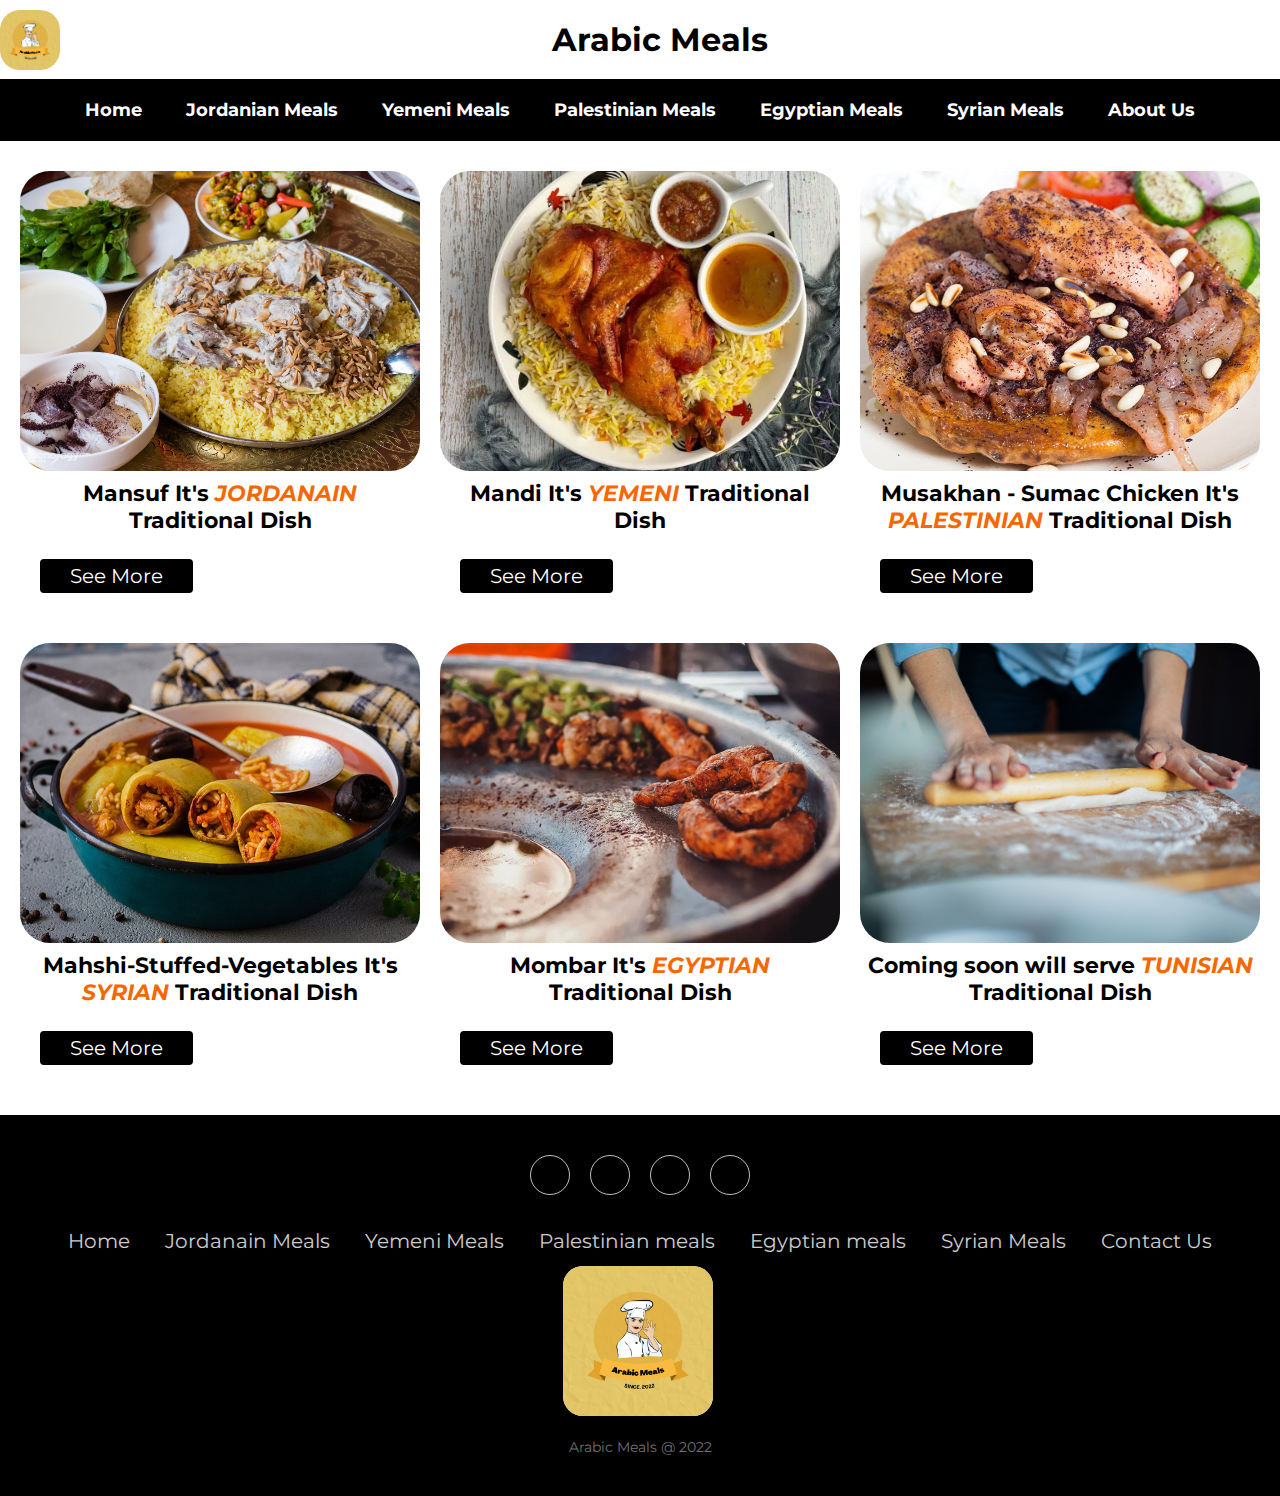
<file: index.html>
<!DOCTYPE html>
<html lang="en">
<head>
    <meta charset="UTF-8">
    <meta http-equiv="X-UA-Compatible" content="IE=edge">
    <meta name="viewport" content="width=device-width, initial-scale=1.0">
    <link rel="stylesheet" href="./style.css"/>
    <title>Arabic Meals</title>
    <link rel="icon" href="./assest/my-logo.png">
    <link rel="stylesheet" 
    href="https://cdnjs.cloudflare.com/ajax/libs/font-awesome/6.1.1/css/all.min.css" 
    integrity="sha512-KfkfwYDsLkIlwQp6LFnl8zNdLGxu9YAA1QvwINks4PhcElQSvqcyVLLD9aMhXd13uQjoXtEKNosOWaZqXgel0g==" 
    crossorigin="anonymous" referrerpolicy="no-referrer" />
</head>
<body>
    <a href="./index.html"><img id="logo-top" src="./assest/my-logo.png" alt="logo"></a>
    <h1>Arabic Meals</h1>
    
    <header>
        <nav>    
            <ul class="nav-links">
                <a href="./index.html"><li>Home</li></a>
                <a href="./pages/jordanain.html"><li>Jordanian Meals</li></a>
                <a href="./pages/yemeni.html"><li>Yemeni Meals</li></a>
                <a href="./pages/palestinian.html"><li>Palestinian Meals</li></a>
                <a href="./pages/egyptian.html"><li>Egyptian Meals</li></a>
                <a href="./pages/syrian.html"><li>Syrian Meals</li></a>
                <a href="#about"><li>About Us</li></a>
            </ul>
        </nav>
    </header>
    <main>
        <section class="items">
            <div class="item">
                <img src="./assest/meals/jordanain-meals/mansaf.png" alt="">
                <h4>Mansuf It's <span> Jordanain </span> Traditional Dish</h4>
                <a href="./pages/jordanain.html"><button>See More</button></a>
            </div>
            <div class="item">
                <img src="./assest/meals/yemeni-meals/mandi.png" alt="">
                <h4>Mandi It's <span> Yemeni </span>Traditional Dish </h4>
                <a href="./pages/yemeni.html"><button>See More</button></a>
            </div>
            <div class="item">
                <img src="./assest/meals/palestinian-meals/msuakhan.png" alt="">
                <h4>Musakhan - Sumac Chicken It's <span> Palestinian </span> Traditional Dish</h4>
                <a href="./pages/palestinian.html"><button>See More</button></a>
            </div>
            <div class="item">
                <img src="./assest/meals/syrian-meals/mahshi-stuffed-vegetables.jpg" alt="mahshi">
                <h4>Mahshi-Stuffed-Vegetables It's <span> Syrian </span> Traditional Dish</h4>
                <a href="./pages/syrian.html"><button>See More</button></a>
            </div>
            <div class="item">
                <img src="./assest/meals/egyptian-meals/mombar.jpg" alt="mahshi">
                <h4>Mombar It's <span> Egyptian </span> Traditional Dish</h4>
                <a href="./pages/egyptian.html"><button>See More</button></a>
            </div>
            <div class="item">
                <img src="./assest/coming-soon.jpg" alt="mahshi">
                <h4>Coming soon will serve <span> Tunisian </span> Traditional Dish</h4>
                <a href="./pages/tunisian.html"><button>See More</button></a>
                
            </div>
        </section>
    </main>
    <footer class="footer">
        <div class="social">
            <a href="#"><i class="fab fa-instagram"></i></a>
            <a href="#"><i class="fab fa-snapchat"></i></a>
            <a href="#"><i class="fab fa-facebook-f"></i></a>
            <a href="#"><i class="fab fa-twitter"></i></a>
        </div>
        <ul class="list">
            <li>
                <a href="./index.html">Home</a>
            </li>
            <li>
                <a href="./pages/jordanain.html">Jordanain Meals</a>
            </li>
            <li>
                <a href="./pages/yemeni.html">Yemeni Meals</a>
            </li>
            <li>
                <a href="./pages/palestinian.html">Palestinian meals</a>
            </li>
            <li>
                <a href="./pages/egyptian.html">Egyptian meals</a>
            </li>
            <li>
                <a href="./pages/syrian.html">Syrian Meals</a>
            </li>
            <li>
                <a href="./pages/contact.html">Contact Us</a>
            </li>
        </ul>
        <a href="./index.html"><img id="logo-bottom" src="./assest/my-logo.png"></a>
        <p id="about" class="copyright">Arabic Meals @ 2022</p>
        
    </footer>
</body>
</html>
</file>
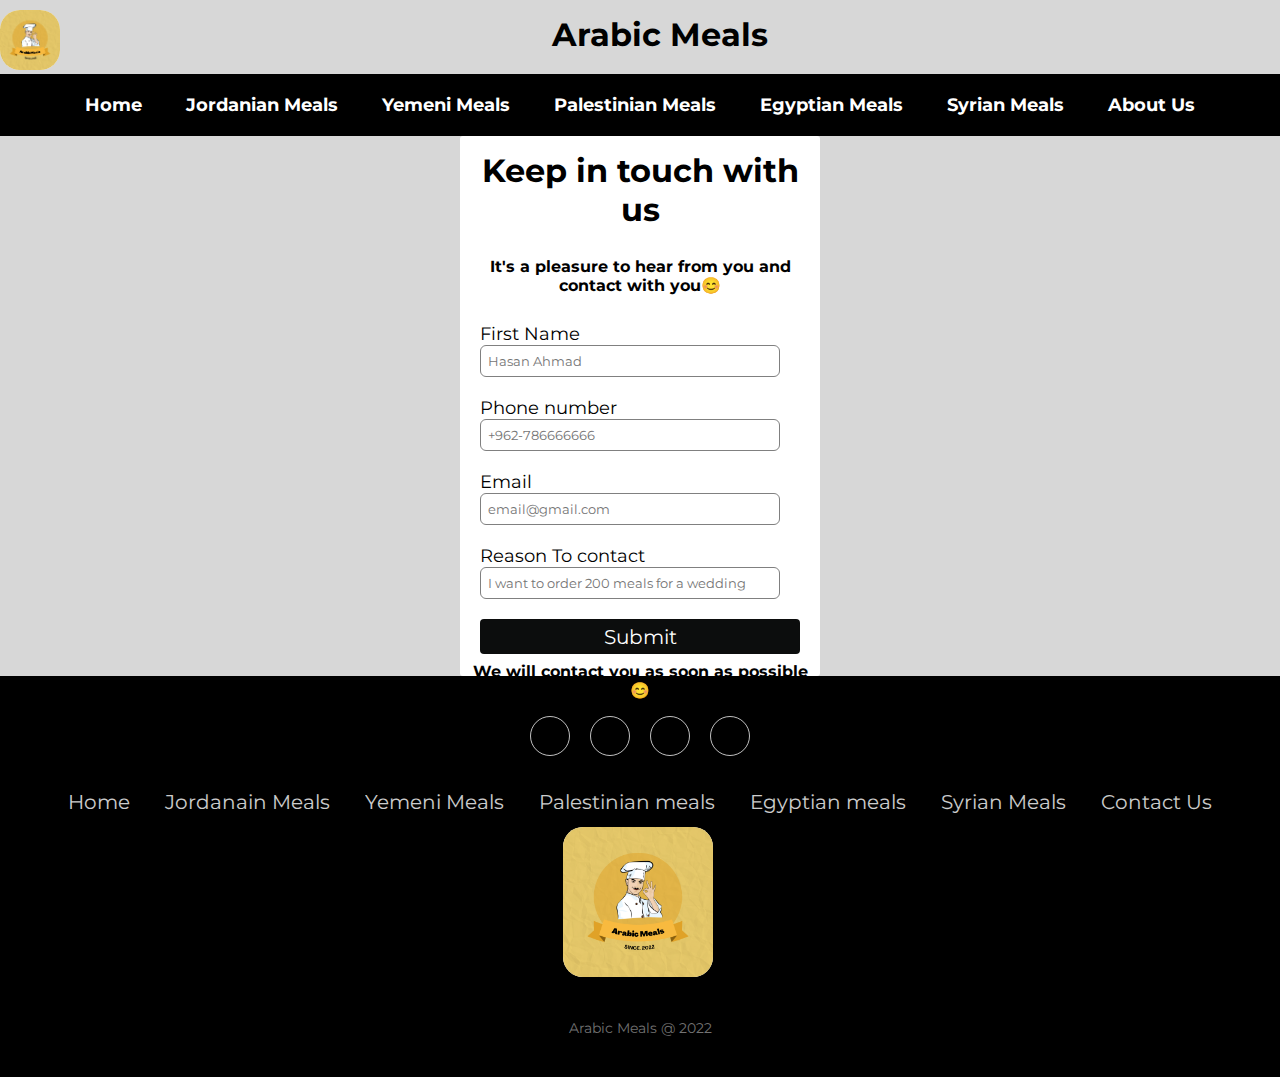
<file: pages/contact.html>
<!DOCTYPE html>
<html lang="en">
  <head>
    <meta charset="UTF-8" />
    <meta http-equiv="X-UA-Compatible" content="IE=edge" />
    <meta name="viewport" content="width=device-width, initial-scale=1.0" />
    <title>Contact Us</title>
    <link rel="icon" href="../assest/my-logo.png" />
    <link rel="stylesheet" href="../style.css" />
    <link rel="stylesheet" href="../Css/contactus.css" />
    <link
      rel="stylesheet"
      href="https://cdnjs.cloudflare.com/ajax/libs/font-awesome/6.1.1/css/all.min.css"
      integrity="sha512-KfkfwYDsLkIlwQp6LFnl8zNdLGxu9YAA1QvwINks4PhcElQSvqcyVLLD9aMhXd13uQjoXtEKNosOWaZqXgel0g=="
      crossorigin="anonymous"
      referrerpolicy="no-referrer"
    />
  </head>
  <body>
    <a href="../index.html"
      ><img id="logo-top" src="../assest/my-logo.png" alt="logo"
    /></a>
    <h1>Arabic Meals</h1>
    <header>
      <nav>
        <ul class="nav-links">
          <a href="../index.html"><li>Home</li></a>
          <a href="../pages/jordanain.html"><li>Jordanian Meals</li></a>
          <a href="../pages/yemeni.html"><li>Yemeni Meals</li></a>
          <a href="../pages/palestinian.html"><li>Palestinian Meals</li></a>
          <a href="../pages/egyptian.html"><li>Egyptian Meals</li></a>
          <a href="../pages/syrian.html"><li>Syrian Meals</li></a>
          <a href="#about"><li>About Us</li></a>
        </ul>
      </nav>
    </header>
    <main>
      <section class="form">
        <h1>Keep in touch with us</h1>
        <h4>It's a pleasure to hear from you and contact with you😊</h4>
        <form action="../index.html" method="get">
          <label>First Name</label>
          <input type="text" placeholder="Hasan Ahmad" required />
          <label>Phone number</label>
          <input type="tel" placeholder="+962-786666666" required />
          <label>Email</label>
          <input type="email" placeholder="email@gmail.com" required />
          <label>Reason To contact</label>
          <input
            type="text"
            placeholder="I want to order 200 meals for a wedding"
            required
          />
          <input type="submit" value="Submit"  />
        </form>
        <h4>We will contact you as soon as possible😊</h4>
        <h4>Thank you</h4>
      </section>    
    </main>
    <footer class="footer">
      <div class="social">
          <a href="#"><i class="fab fa-instagram"></i></a>
          <a href="#"><i class="fab fa-snapchat"></i></a>
          <a href="#"><i class="fab fa-facebook-f"></i></a>
          <a href="#"><i class="fab fa-twitter"></i></a>
      </div>
      <ul class="list">
          <li>
              <a href="../index.html">Home</a>
          </li>
          <li>
              <a href="../pages/jordanain.html">Jordanain Meals</a>
          </li>
          <li>
              <a href="../pages/yemeni.html">Yemeni Meals</a>
          </li>
          <li>
              <a href="../pages/palestinian.html">Palestinian meals</a>
          </li>
          <li>
              <a href="../pages/egyptian.html">Egyptian meals</a>
          </li>
          <li>
              <a href="../pages/syrian.html">Syrian Meals</a>
          </li>
          <li>
              <a href="../pages/contact.html">Contact Us</a>
          </li>
      </ul>
      <a href="../index.html"><img id="logo-bottom" src="../assest/my-logo.png"></a>
      <p id="about" class="copyright">Arabic Meals @ 2022</p>
      
  </footer>
  </body>
</html>
</file>
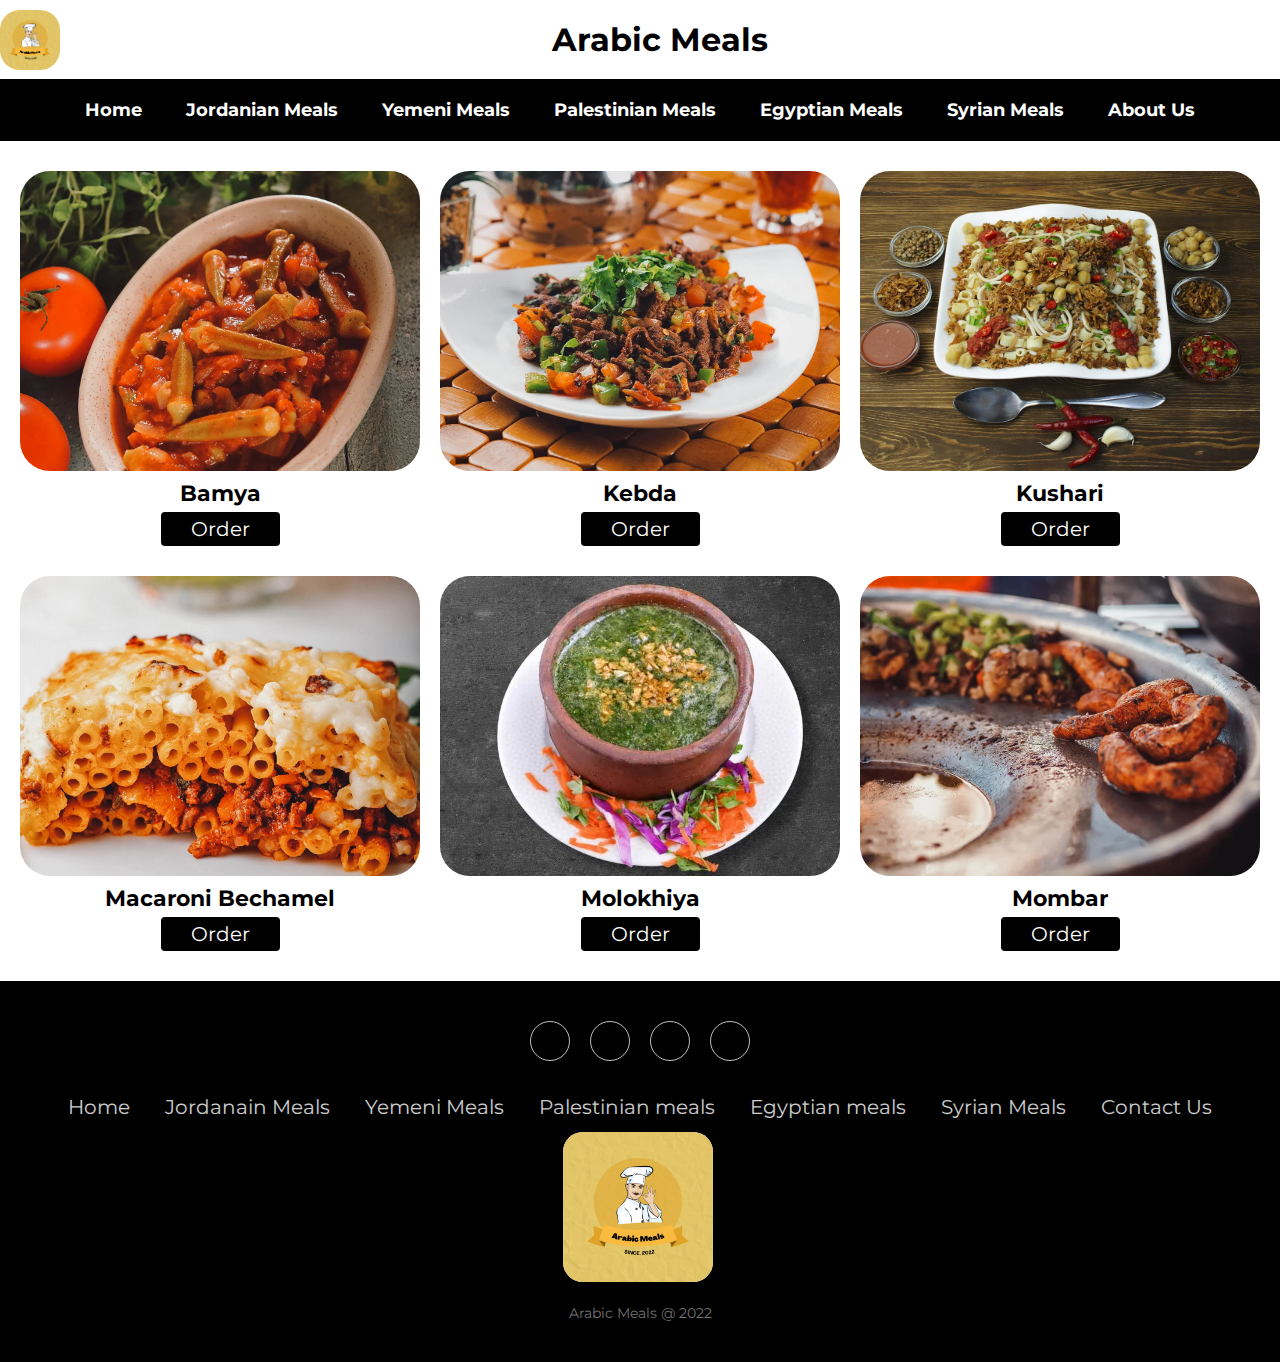
<file: pages/egyptian.html>
<!DOCTYPE html>
<html lang="en">
<head>
    <meta charset="UTF-8">
    <meta http-equiv="X-UA-Compatible" content="IE=edge">
    <meta name="viewport" content="width=device-width, initial-scale=1.0">
    <link rel="stylesheet" href="../Css/meals-style.css"/>
    <title>Egyptian Meals</title>
    <link rel="icon" href="../assest/my-logo.png">
    <!--To use The icons and fonts-->
    <link rel="stylesheet" 
    href="https://cdnjs.cloudflare.com/ajax/libs/font-awesome/6.1.1/css/all.min.css" 
    integrity="sha512-KfkfwYDsLkIlwQp6LFnl8zNdLGxu9YAA1QvwINks4PhcElQSvqcyVLLD9aMhXd13uQjoXtEKNosOWaZqXgel0g==" 
    crossorigin="anonymous" referrerpolicy="no-referrer" />
</head>
<body>
    <a href="../index.html"><img id="logo-top" src="../assest/my-logo.png" alt="logo"></a>
    <h1>Arabic Meals</h1>
    
    <header>
        <nav>
            
            <ul class="nav-links">
                <a href="../index.html"><li>Home</li></a>
                <a href="../pages/jordanain.html"><li>Jordanian Meals</li></a>
                <a href="../pages/yemeni.html"><li>Yemeni Meals</li></a>
                <a href="../pages/palestinian.html"><li>Palestinian Meals</li></a>
                <a href="../pages/egyptian.html"><li>Egyptian Meals</li></a>
                <a href="../pages/syrian.html"><li>Syrian Meals</li></a>
                <a href="#about"><li>About Us</li></a>
            </ul>
        </nav>
    </header>
    <main>
        <section class="items">
            <div class="item">
                <img src="../assest/meals/egyptian-meals/bamya.jpg" alt="bamya">
                <h4>Bamya</h4>
                <button>Order</button>
            </div>
            <div class="item">
                <img src="../assest/meals/egyptian-meals/kebda.jpg.png" alt="kebda">
                <h4>Kebda</h4>
                <button>Order</button>
            </div>
            <div class="item">
                <img src="../assest/meals/egyptian-meals/Kushari.jpg" alt="Kushari">
                <h4>Kushari</h4>
                <button>Order</button>
            </div>
            <div class="item">
                <img src="../assest/meals/egyptian-meals/macaroni-bechamel.jpg" alt="macaroni-bechamel">
                <h4>Macaroni Bechamel</h4>
                <button>Order</button>
            </div>
            <div class="item">
                <img src="../assest/meals/egyptian-meals/molokhiya.jpg" alt="molokhiya">
                <h4>Molokhiya</h4>
                <button>Order</button>
            </div>
            <div class="item">
                <img src="../assest/meals/egyptian-meals/mombar.jpg" alt="mombar">
                <h4>Mombar</h4>
                <button>Order</button>
            </div>
        </section>
    </main>
    <footer class="footer">
        <div class="social">
            <a href="#"><i class="fab fa-instagram"></i></a>
            <a href="#"><i class="fab fa-snapchat"></i></a>
            <a href="#"><i class="fab fa-facebook-f"></i></a>
            <a href="#"><i class="fab fa-twitter"></i></a>
        </div>
        <ul class="list">
            <li>
                <a href="../index.html">Home</a>
            </li>
            <li>
                <a href="../pages/jordanain.html">Jordanain Meals</a>
            </li>
            <li>
                <a href="../pages/yemeni.html">Yemeni Meals</a>
            </li>
            <li>
                <a href="../pages/palestinian.html">Palestinian meals</a>
            </li>
            <li>
                <a href="../pages/egyptian.html">Egyptian meals</a>
            </li>
            <li>
                <a href="../pages/syrian.html">Syrian Meals</a>
            </li>
            <li>
                <a href="../pages/contact.html">Contact Us</a>
            </li>
        </ul>
        <a href="../index.html"><img id="logo-bottom" src="../assest/my-logo.png"></a>
        <p id="about" class="copyright">Arabic Meals @ 2022</p>
        
    </footer>
</body>
</html>
</file>
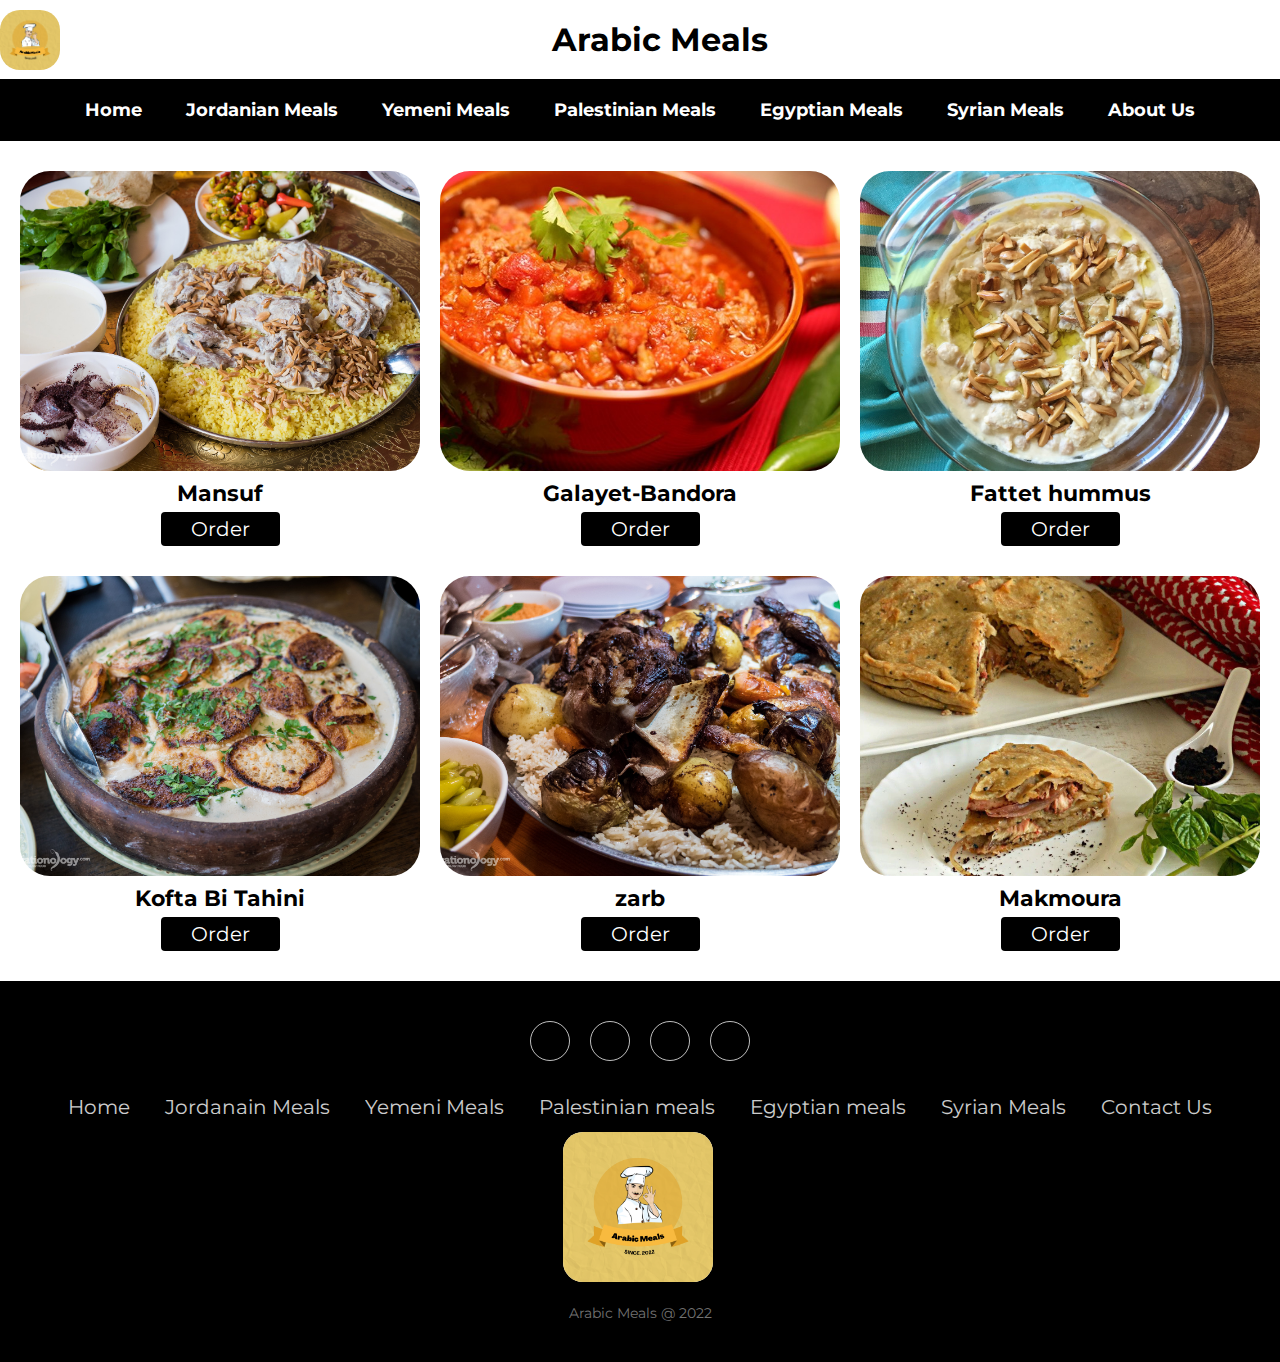
<file: pages/jordanain.html>
<!DOCTYPE html>
<html lang="en">
<head>
    <meta charset="UTF-8">
    <meta http-equiv="X-UA-Compatible" content="IE=edge">
    <meta name="viewport" content="width=device-width, initial-scale=1.0">
    <link rel="stylesheet" href="../Css/meals-style.css"/>
    <title>Jordanian Meals</title>
    <link rel="icon" href="../assest/my-logo.png">
    <!--To use The icons and fonts-->
    <link rel="stylesheet" 
    href="https://cdnjs.cloudflare.com/ajax/libs/font-awesome/6.1.1/css/all.min.css" 
    integrity="sha512-KfkfwYDsLkIlwQp6LFnl8zNdLGxu9YAA1QvwINks4PhcElQSvqcyVLLD9aMhXd13uQjoXtEKNosOWaZqXgel0g==" 
    crossorigin="anonymous" referrerpolicy="no-referrer" />
</head>
<body>
    <a href="../index.html"><img id="logo-top" src="../assest/my-logo.png" alt="logo"></a>
    <h1>Arabic Meals</h1>
    
    <header>
        <nav>
            
            <ul class="nav-links">
                <a href="../index.html"><li>Home</li></a>
                <a href="../pages/jordanain.html"><li>Jordanian Meals</li></a>
                <a href="../pages/yemeni.html"><li>Yemeni Meals</li></a>
                <a href="../pages/palestinian.html"><li>Palestinian Meals</li></a>
                <a href="../pages/egyptian.html"><li>Egyptian Meals</li></a>
                <a href="../pages/syrian.html"><li>Syrian Meals</li></a>
                <a href="#about"><li>About Us</li></a>
            </ul>
        </nav>
    </header>
    <main>
        <section class="items">
            <div class="item">
                <img src="../assest/meals/jordanain-meals/mansaf.png" alt="">
                <h4>Mansuf</h4>
                <button>Order</button>
            </div>
            <div class="item">
                <img src="../assest/meals/jordanain-meals/galayet-bandora.png" alt="">
                <h4>Galayet-Bandora</h4>
                <button>Order</button>
            </div>
            <div class="item">
                <img src="../assest/meals/jordanain-meals/fatta-humos.png" alt="">
                <h4>Fattet hummus</h4>
                <button>Order</button>
            </div>
            <div class="item">
                <img src="../assest/meals/jordanain-meals/kofta.png" alt="">
                <h4>Kofta Bi Tahini</h4>
                <button>Order</button>
            </div>
            <div class="item">
                <img src="../assest/meals/jordanain-meals/zarb.png" alt="">
                <h4>zarb</h4>
                <button>Order</button>
            </div>
            <div class="item">
                <img src="../assest/meals/jordanain-meals/Makmoura.png" alt="">
                <h4>Makmoura</h4>
                <button>Order</button>
            </div>
        </section>
    </main>
    <footer class="footer">
        <div class="social">
            <a href="#"><i class="fab fa-instagram"></i></a>
            <a href="#"><i class="fab fa-snapchat"></i></a>
            <a href="#"><i class="fab fa-facebook-f"></i></a>
            <a href="#"><i class="fab fa-twitter"></i></a>
        </div>
        <ul class="list">
            <li>
                <a href="../index.html">Home</a>
            </li>
            <li>
                <a href="../pages/jordanain.html">Jordanain Meals</a>
            </li>
            <li>
                <a href="../pages/yemeni.html">Yemeni Meals</a>
            </li>
            <li>
                <a href="../pages/palestinian.html">Palestinian meals</a>
            </li>
            <li>
                <a href="../pages/egyptian.html">Egyptian meals</a>
            </li>
            <li>
                <a href="../pages/syrian.html">Syrian Meals</a>
            </li>
            <li>
                <a href="../pages/contact.html">Contact Us</a>
            </li>
        </ul>
        <a href="../index.html"><img id="logo-bottom" src="../assest/my-logo.png"></a>
        <p id="about" class="copyright">Arabic Meals @ 2022</p>
        
    </footer>
</body>
</html>
</file>
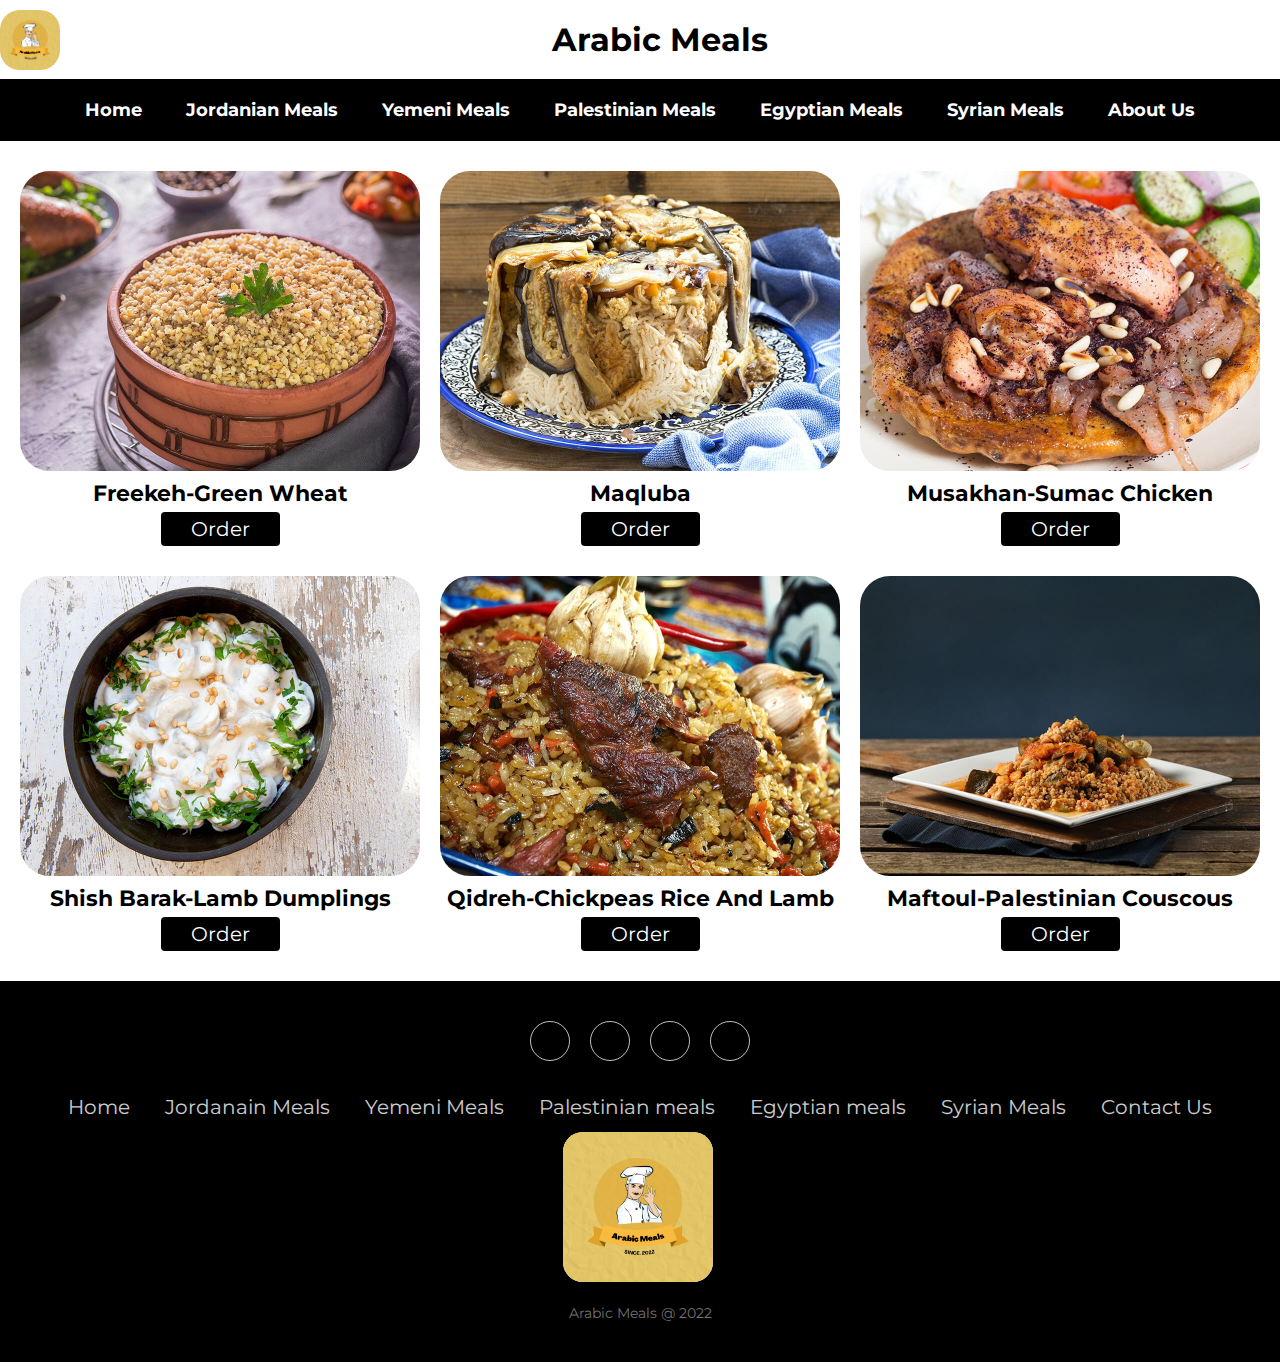
<file: pages/palestinian.html>
<!DOCTYPE html>
<html lang="en">
<head>
    <meta charset="UTF-8">
    <meta http-equiv="X-UA-Compatible" content="IE=edge">
    <meta name="viewport" content="width=device-width, initial-scale=1.0">
    <link rel="stylesheet" href="../Css/meals-style.css"/>
    <title>Palestinian Meals</title>
    <link rel="icon" href="../assest/my-logo.png">
    <!--To use The icons and fonts-->
    <link rel="stylesheet" 
    href="https://cdnjs.cloudflare.com/ajax/libs/font-awesome/6.1.1/css/all.min.css" 
    integrity="sha512-KfkfwYDsLkIlwQp6LFnl8zNdLGxu9YAA1QvwINks4PhcElQSvqcyVLLD9aMhXd13uQjoXtEKNosOWaZqXgel0g==" 
    crossorigin="anonymous" referrerpolicy="no-referrer" />
</head>
<body>
    <a href="../index.html"><img id="logo-top" src="../assest/my-logo.png" alt="logo"></a>
    <h1>Arabic Meals</h1>
    
    <header>
        <nav>
            
            <ul class="nav-links">
                <a href="../index.html"><li>Home</li></a>
                <a href="../pages/jordanain.html"><li>Jordanian Meals</li></a>
                <a href="../pages/yemeni.html"><li>Yemeni Meals</li></a>
                <a href="../pages/palestinian.html"><li>Palestinian Meals</li></a>
                <a href="../pages/egyptian.html"><li>Egyptian Meals</li></a>
                <a href="../pages/syrian.html"><li>Syrian Meals</li></a>
                <a href="#about"><li>About Us</li></a>
            </ul>
        </nav>
    </header>
    <main>
        <section class="items">
            <div class="item">
                <img src="../assest/meals/palestinian-meals/freka.png" alt="freka">
                <h4>Freekeh-Green Wheat</h4>
                <button>Order</button>
            </div>
            <div class="item">
                <img src="../assest/meals/palestinian-meals/maqluba.png" alt="maqluba">
                <h4>Maqluba</h4>
                <button>Order</button>
            </div>
            <div class="item">
                <img src="../assest/meals/palestinian-meals/msuakhan.png" alt="msuakhan">
                <h4>Musakhan-Sumac Chicken</h4>
                <button>Order</button>
            </div>
            <div class="item">
                <img src="../assest/meals/palestinian-meals/shish-barak.png" alt="shish-barak">
                <h4>Shish Barak-Lamb Dumplings</h4>
                <button>Order</button>
            </div>
            <div class="item">
                <img src="../assest/meals/palestinian-meals/qidreh.png" alt="qidreh">
                <h4>Qidreh-Chickpeas Rice And Lamb</h4>
                <button>Order</button>
            </div>
            <div class="item">
                <img src="../assest/meals/palestinian-meals/maftoul.jpg" alt="maftoul">
                <h4>Maftoul-Palestinian Couscous</h4>
                <button>Order</button>
            </div>
        </section>
    </main>
    <footer class="footer">
        <div class="social">
            <a href="#"><i class="fab fa-instagram"></i></a>
            <a href="#"><i class="fab fa-snapchat"></i></a>
            <a href="#"><i class="fab fa-facebook-f"></i></a>
            <a href="#"><i class="fab fa-twitter"></i></a>
        </div>
        <ul class="list">
            <li>
                <a href="../index.html">Home</a>
            </li>
            <li>
                <a href="../pages/jordanain.html">Jordanain Meals</a>
            </li>
            <li>
                <a href="../pages/yemeni.html">Yemeni Meals</a>
            </li>
            <li>
                <a href="../pages/palestinian.html">Palestinian meals</a>
            </li>
            <li>
                <a href="../pages/egyptian.html">Egyptian meals</a>
            </li>
            <li>
                <a href="../pages/syrian.html">Syrian Meals</a>
            </li>
            <li>
                <a href="../pages/contact.html">Contact Us</a>
            </li>
        </ul>
        <a href="../index.html"><img id="logo-bottom" src="../assest/my-logo.png"></a>
        <p id="about" class="copyright">Arabic Meals @ 2022</p>
        
    </footer>
</body>
</html>
</file>
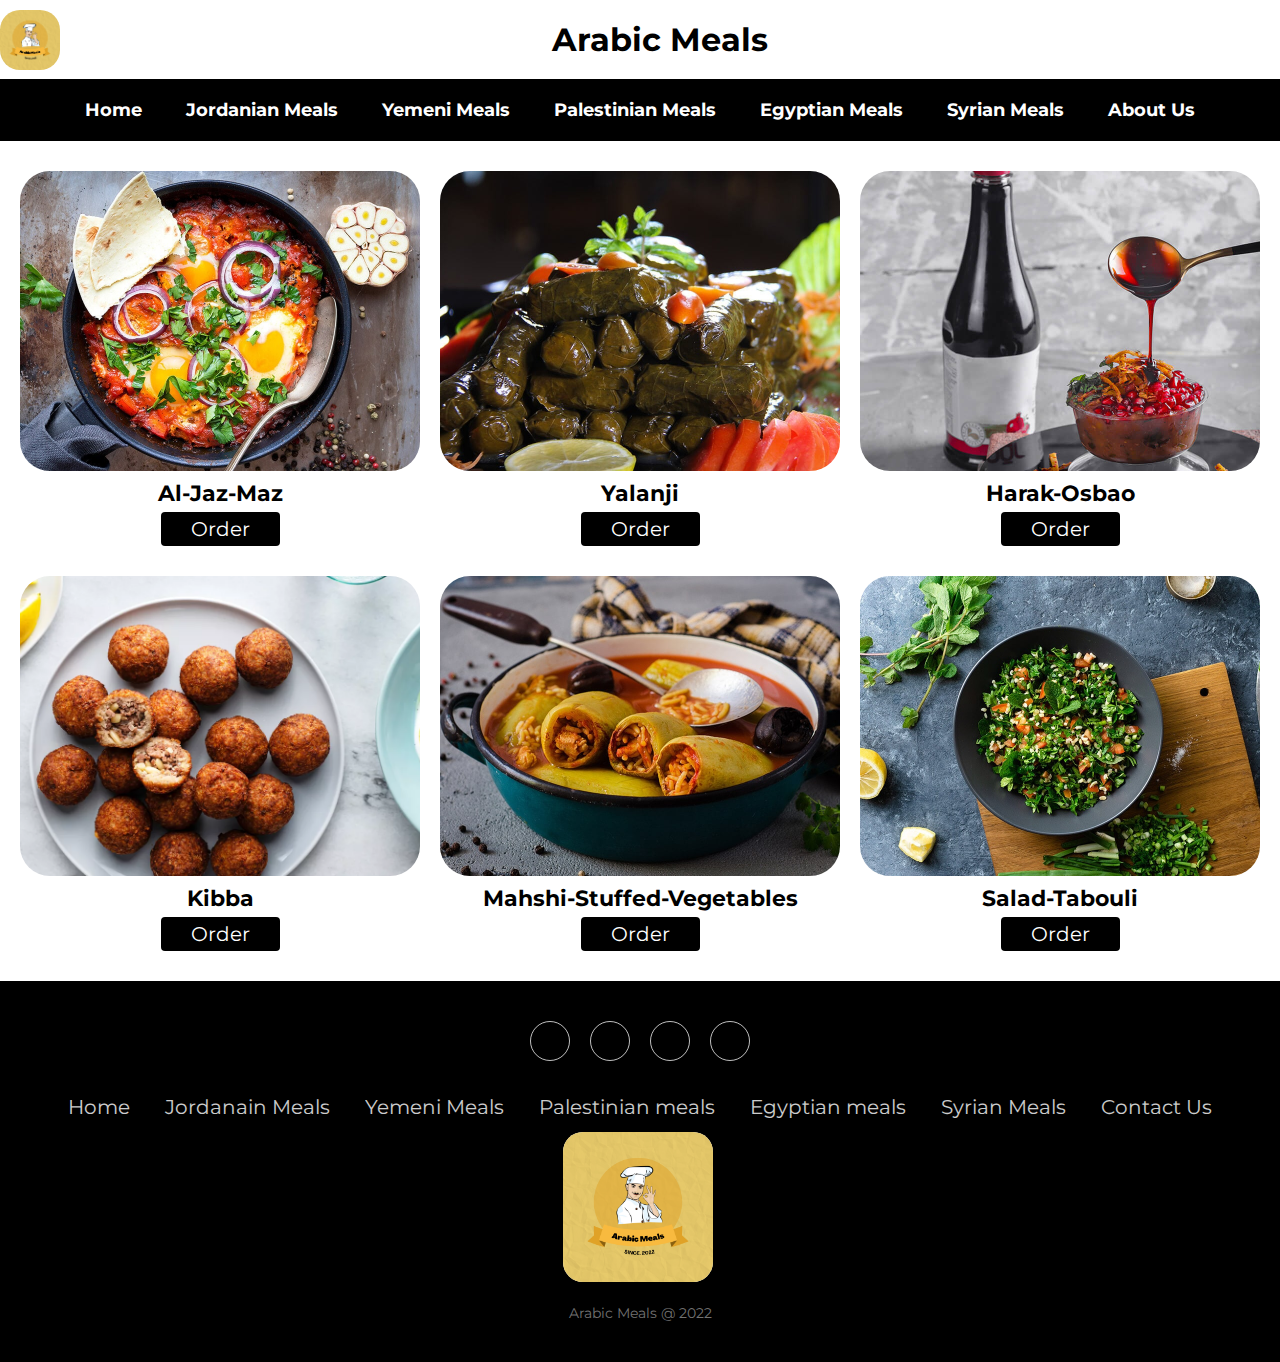
<file: pages/syrian.html>
<!DOCTYPE html>
<html lang="en">
<head>
    <meta charset="UTF-8">
    <meta http-equiv="X-UA-Compatible" content="IE=edge">
    <meta name="viewport" content="width=device-width, initial-scale=1.0">
    <link rel="stylesheet" href="../Css/meals-style.css"/>
    <title>Syrian Meals</title>
    <link rel="icon" href="../assest/my-logo.png">
    <!--To use The icons and fonts-->
    <link rel="stylesheet" 
    href="https://cdnjs.cloudflare.com/ajax/libs/font-awesome/6.1.1/css/all.min.css" 
    integrity="sha512-KfkfwYDsLkIlwQp6LFnl8zNdLGxu9YAA1QvwINks4PhcElQSvqcyVLLD9aMhXd13uQjoXtEKNosOWaZqXgel0g==" 
    crossorigin="anonymous" referrerpolicy="no-referrer" />
</head>
<body>
    <a href="../index.html"><img id="logo-top" src="../assest/my-logo.png" alt="logo"></a>
    <h1>Arabic Meals</h1>
    
    <header>
        <nav>
            
            <ul class="nav-links">
                <a href="../index.html"><li>Home</li></a>
                <a href="../pages/jordanain.html"><li>Jordanian Meals</li></a>
                <a href="../pages/yemeni.html"><li>Yemeni Meals</li></a>
                <a href="../pages/palestinian.html"><li>Palestinian Meals</li></a>
                <a href="../pages/egyptian.html"><li>Egyptian Meals</li></a>
                <a href="../pages/syrian.html"><li>Syrian Meals</li></a>
                <a href="#about"><li>About Us</li></a>
            </ul>
        </nav>
    </header>
    <main>
        <section class="items">
            <div class="item">
                <img src="../assest/meals/syrian-meals/al-jaz-maz.jpg" alt="al-jaz-maz">
                <h4>Al-Jaz-Maz</h4>
                <button>Order</button>
            </div>
            <div class="item">
                <img src="../assest/meals/syrian-meals/dish-yalanji.jpg" alt="yalanji">
                <h4>Yalanji</h4>
                <button>Order</button>
            </div>
            <div class="item">
                <img src="../assest/meals/syrian-meals/harak-osbao.jpg" alt="harak-osbao">
                <h4>Harak-Osbao</h4>
                <button>Order</button>
            </div>
            <div class="item">
                <img src="../assest/meals/syrian-meals/kibba.png" alt="Kibba">
                <h4>Kibba</h4>
                <button>Order</button>
            </div>
            <div class="item">
                <img src="../assest/meals/syrian-meals/mahshi-stuffed-vegetables.jpg" alt="mahshi-stuffed-vegetables">
                <h4>Mahshi-Stuffed-Vegetables</h4>
                <button>Order</button>
            </div>
            <div class="item">
                <img src="../assest/meals/syrian-meals/salad-tabouli.jpg" alt="salad-tabouli">
                <h4>Salad-Tabouli</h4>
                <button>Order</button>
            </div>
        </section>
    </main>
    <footer class="footer">
        <div class="social">
            <a href="#"><i class="fab fa-instagram"></i></a>
            <a href="#"><i class="fab fa-snapchat"></i></a>
            <a href="#"><i class="fab fa-facebook-f"></i></a>
            <a href="#"><i class="fab fa-twitter"></i></a>
        </div>
        <ul class="list">
            <li>
                <a href="../index.html">Home</a>
            </li>
            <li>
                <a href="../pages/jordanain.html">Jordanain Meals</a>
            </li>
            <li>
                <a href="../pages/yemeni.html">Yemeni Meals</a>
            </li>
            <li>
                <a href="../pages/palestinian.html">Palestinian meals</a>
            </li>
            <li>
                <a href="../pages/egyptian.html">Egyptian meals</a>
            </li>
            <li>
                <a href="../pages/syrian.html">Syrian Meals</a>
            </li>
            <li>
                <a href="../pages/contact.html">Contact Us</a>
            </li>
        </ul>
        <a href="../index.html"><img id="logo-bottom" src="../assest/my-logo.png"></a>
        <p id="about" class="copyright">Arabic Meals @ 2022</p>
        
    </footer>
</body>
</html>
</file>
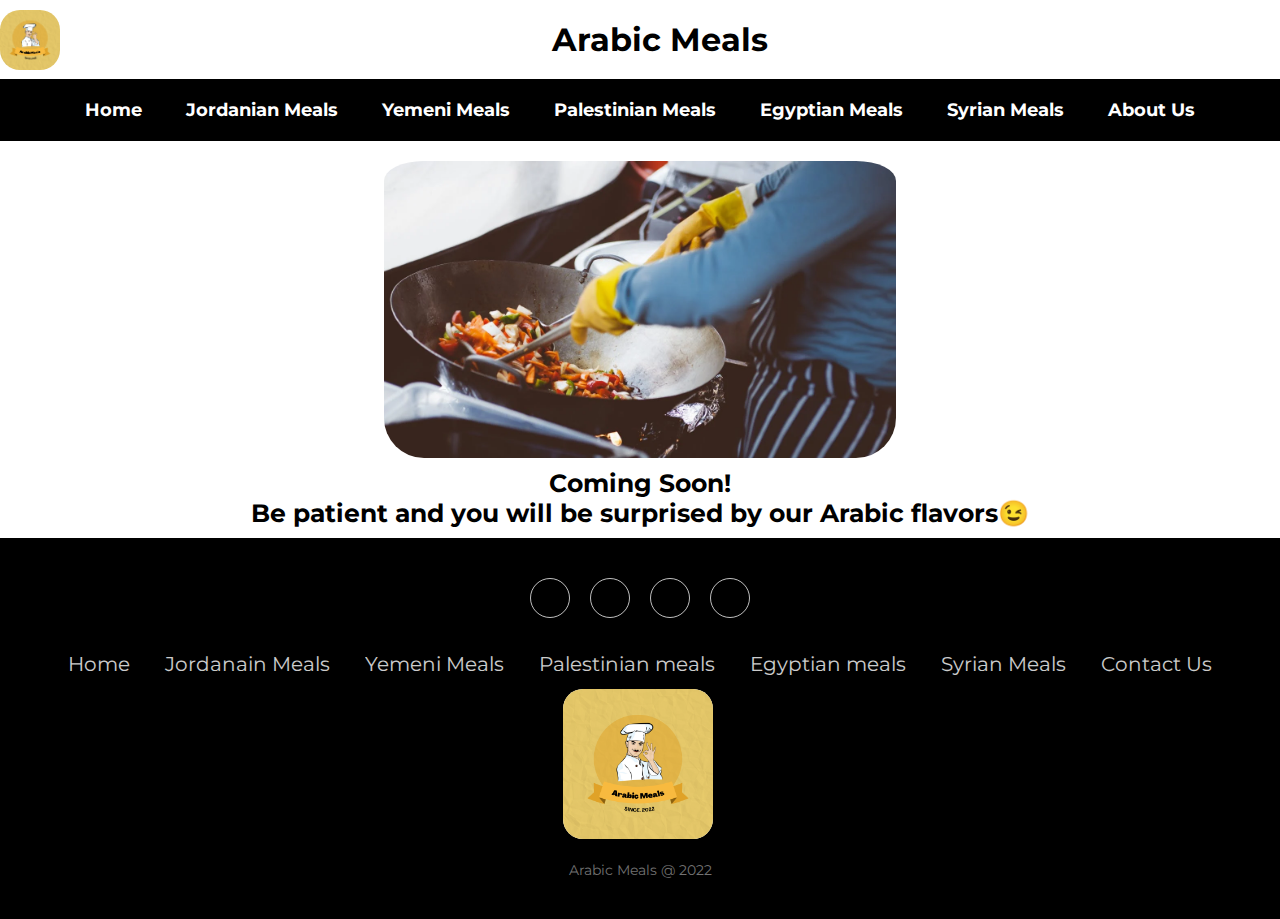
<file: pages/tunisian.html>
<!DOCTYPE html>
<html lang="en">
<head>
    <meta charset="UTF-8">
    <meta http-equiv="X-UA-Compatible" content="IE=edge">
    <meta name="viewport" content="width=device-width, initial-scale=1.0">
    <link rel="stylesheet" href="../style.css"/>
    <title>Arabic Meals</title>
    <link rel="icon" href="../assest/my-logo.png">
    <link rel="stylesheet" 
    href="https://cdnjs.cloudflare.com/ajax/libs/font-awesome/6.1.1/css/all.min.css" 
    integrity="sha512-KfkfwYDsLkIlwQp6LFnl8zNdLGxu9YAA1QvwINks4PhcElQSvqcyVLLD9aMhXd13uQjoXtEKNosOWaZqXgel0g==" 
    crossorigin="anonymous" referrerpolicy="no-referrer" />
</head>
<body>
    <a href="../index.html"><img id="logo-top" src="../assest/my-logo.png" alt="logo"></a>
    <h1>Arabic Meals</h1>
    <header>
        <nav>    
            <ul class="nav-links">
                <a href="../index.html"><li>Home</li></a>
                <a href="../pages/jordanain.html"><li>Jordanian Meals</li></a>
                <a href="../pages/yemeni.html"><li>Yemeni Meals</li></a>
                <a href="../pages/palestinian.html"><li>Palestinian Meals</li></a>
                <a href="../pages/egyptian.html"><li>Egyptian Meals</li></a>
                <a href="../pages/syrian.html"><li>Syrian Meals</li></a>
                <a href="#about"><li>About Us</li></a>
            </ul>
        </nav>
    </header>
    <main>
    <div>
        <img id="prepare" src="../assest/meals/tunisian-meals/prepering.png" alt="preparing">
        <h3 class="wait">Coming Soon!<br>
            Be patient and you will be surprised by our Arabic flavors😉</h3>
    </div>
    </main>

    <footer class="footer">
        <div class="social">
            <a href="#"><i class="fab fa-instagram"></i></a>
            <a href="#"><i class="fab fa-snapchat"></i></a>
            <a href="#"><i class="fab fa-facebook-f"></i></a>
            <a href="#"><i class="fab fa-twitter"></i></a>
        </div>
        <ul class="list">
            <li>
                <a href="../index.html">Home</a>
            </li>
            <li>
                <a href="../pages/jordanain.html">Jordanain Meals</a>
            </li>
            <li>
                <a href="../pages/yemeni.html">Yemeni Meals</a>
            </li>
            <li>
                <a href="../pages/palestinian.html">Palestinian meals</a>
            </li>
            <li>
                <a href="../pages/egyptian.html">Egyptian meals</a>
            </li>
            <li>
                <a href="../pages/syrian.html">Syrian Meals</a>
            </li>
            <li>
                <a href="../pages/contact.html">Contact Us</a>
            </li>
        </ul>
        <a href="../index.html"><img id="logo-bottom" src="../assest/my-logo.png"></a>
        <p id="about" class="copyright">Arabic Meals @ 2022</p>
        
    </footer>
</body>
</html>
</file>
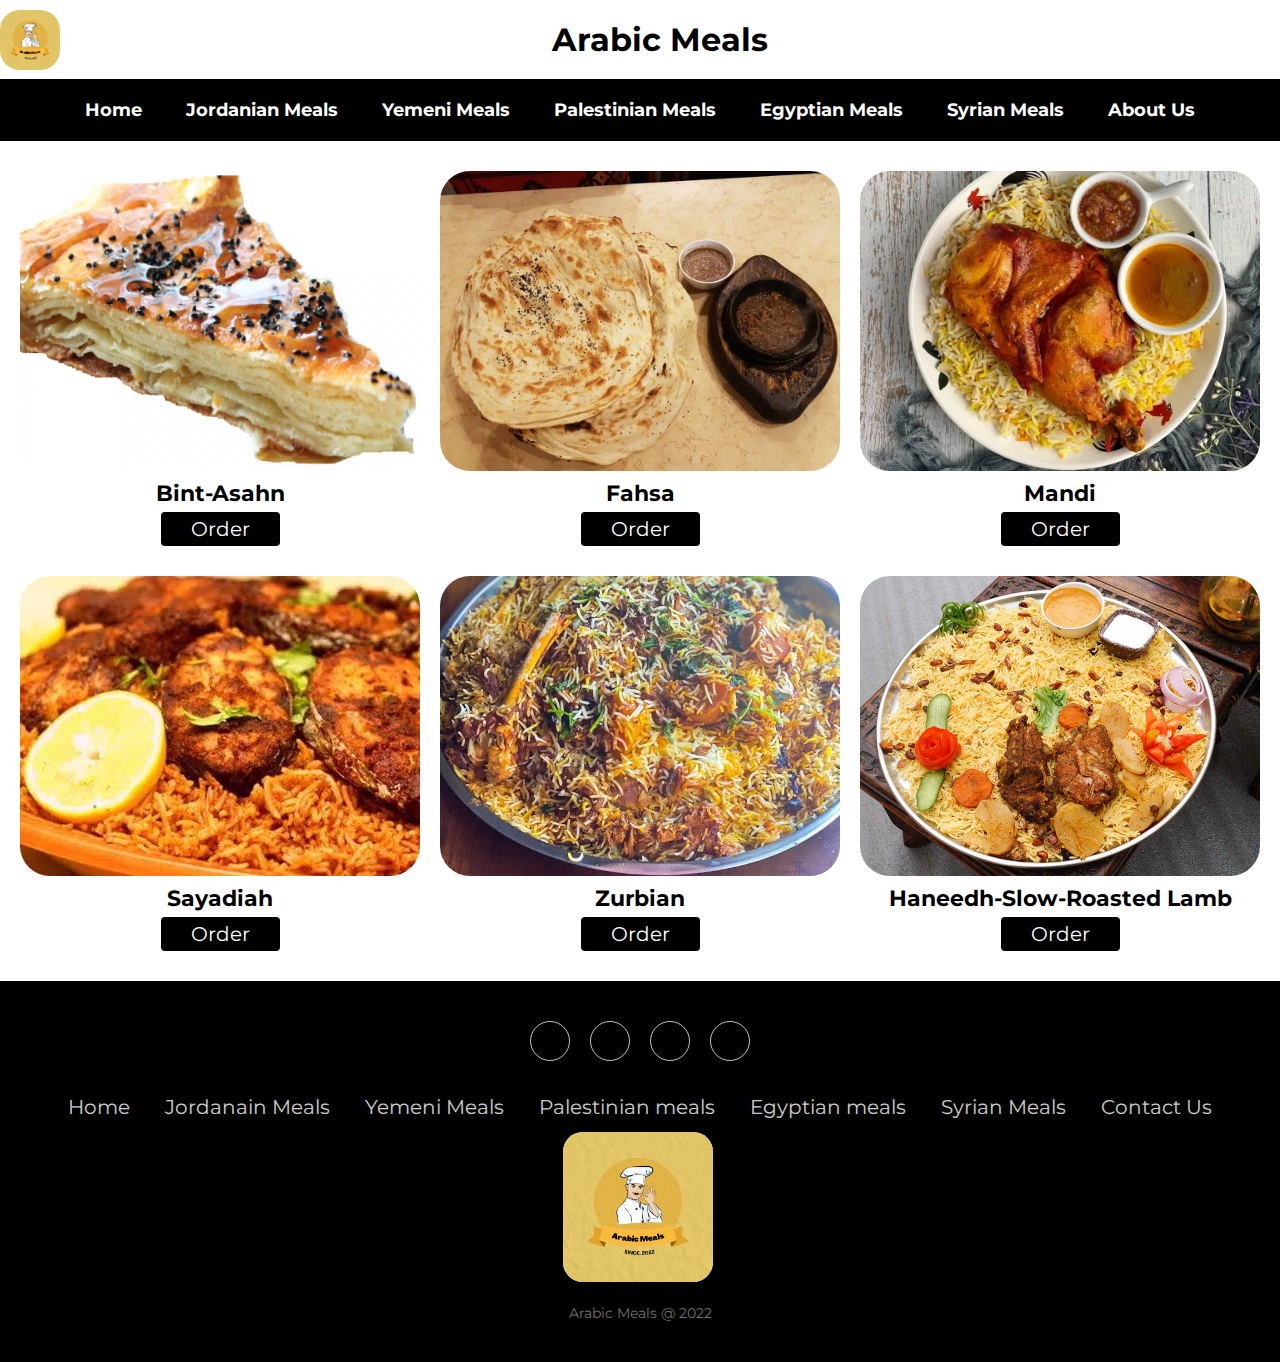
<file: pages/yemeni.html>
<!DOCTYPE html>
<html lang="en">
<head>
    <meta charset="UTF-8">
    <meta http-equiv="X-UA-Compatible" content="IE=edge">
    <meta name="viewport" content="width=device-width, initial-scale=1.0">
    <link rel="stylesheet" href="../Css/meals-style.css"/>
    <title>Yemeni Meals</title>
    <link rel="icon" href="../assest/my-logo.png">
    <!--To use The icons and fonts-->
    <link rel="stylesheet" 
    href="https://cdnjs.cloudflare.com/ajax/libs/font-awesome/6.1.1/css/all.min.css" 
    integrity="sha512-KfkfwYDsLkIlwQp6LFnl8zNdLGxu9YAA1QvwINks4PhcElQSvqcyVLLD9aMhXd13uQjoXtEKNosOWaZqXgel0g==" 
    crossorigin="anonymous" referrerpolicy="no-referrer" />
</head>
<body>
    <a href="../index.html"><img id="logo-top" src="../assest/my-logo.png" alt="logo"></a>
    <h1>Arabic Meals</h1>
    
    <header>
        <nav>
            
            <ul class="nav-links">
                <a href="../index.html"><li>Home</li></a>
                <a href="../pages/jordanain.html"><li>Jordanian Meals</li></a>
                <a href="../pages/yemeni.html"><li>Yemeni Meals</li></a>
                <a href="../pages/palestinian.html"><li>Palestinian Meals</li></a>
                <a href="../pages/egyptian.html"><li>Egyptian Meals</li></a>
                <a href="../pages/syrian.html"><li>Syrian Meals</li></a>
                <a href="#about"><li>About Us</li></a>
            </ul>
        </nav>
    </header>
    <main>
        <section class="items">
            <div class="item">
                <img src="../assest/meals/yemeni-meals/bint-asahn.png" alt="bint-asahn">
                <h4>Bint-Asahn</h4>
                <button>Order</button>
            </div>
            <div class="item">
                <img src="../assest/meals/yemeni-meals/fahsa.png" alt="fahsa">
                <h4>Fahsa</h4>
                <button>Order</button>
            </div>
            <div class="item">
                <img src="../assest/meals/yemeni-meals/mandi.png" alt="Mandi">
                <h4>Mandi</h4>
                <button>Order</button>
            </div>
            <div class="item">
                <img src="../assest/meals/yemeni-meals/Sayadiah.png" alt="Sayadiah">
                <h4>Sayadiah</h4>
                <button>Order</button>
            </div>
            <div class="item">
                <img src="../assest/meals/yemeni-meals/zurbian.png" alt="zurbian">
                <h4>Zurbian</h4>
                <button>Order</button>
            </div>
            <div class="item">
                <img src="../assest/meals/yemeni-meals/haneedh.jpg" alt="salad-tabouli">
                <h4>Haneedh-Slow-Roasted Lamb</h4>
                <button>Order</button>
            </div>
        </section>
    </main>
    <footer class="footer">
        <div class="social">
            <a href="#"><i class="fab fa-instagram"></i></a>
            <a href="#"><i class="fab fa-snapchat"></i></a>
            <a href="#"><i class="fab fa-facebook-f"></i></a>
            <a href="#"><i class="fab fa-twitter"></i></a>
        </div>
        <ul class="list">
            <li>
                <a href="../index.html">Home</a>
            </li>
            <li>
                <a href="../pages/jordanain.html">Jordanain Meals</a>
            </li>
            <li>
                <a href="../pages/yemeni.html">Yemeni Meals</a>
            </li>
            <li>
                <a href="../pages/palestinian.html">Palestinian meals</a>
            </li>
            <li>
                <a href="../pages/egyptian.html">Egyptian meals</a>
            </li>
            <li>
                <a href="../pages/syrian.html">Syrian Meals</a>
            </li>
            <li>
                <a href="../pages/contact.html">Contact Us</a>
            </li>
        </ul>
        <a href="../index.html"><img id="logo-bottom" src="../assest/my-logo.png"></a>
        <p id="about" class="copyright">Arabic Meals @ 2022</p>
        
    </footer>
</body>
</html>
</file>
<file: style.css>
@import url('https://fonts.googleapis.com/css2?family=Montserrat:wght@400;500&family=Roboto+Mono:ital,wght@1,700&display=swap');
*{
    margin: 0;
    padding: 0;
    font-family: "Montserrat";
    box-sizing: border-box;

}
#logo-bottom{
    
    border-radius: 20px;
    place-items: center;
    width: 150px;
    height: 150px;
    margin-top: 0px;
    margin-left: 44%;
    background:white;
    margin-bottom:3px ;
    margin-top: 8px;
    
}
#logo-top{
    
    border-radius: 20px;
    place-items: left;
    width: 60px;
    height: 60px;
    margin-top: 10px;
    float: left;
    background:white;
    margin-bottom:0px ;
    
}
h1{
    text-align: center;
    color: black;
    font-family: "Montserrat";
    padding: 20px;
}
nav{
    background-color: black;
    display: grid;
    place-items: center;
}

nav ul{
    list-style-type: none;  

}
nav ul a{
    display: inline-block;
    padding: 20px;
    text-decoration: none;
    color: rgb(255, 255, 255);
    transition: 0.3s ease-in;
    font-size: 18px;
    font-weight: bold;
    font-family: "Montserrat";
}
nav ul a:hover{
    background-color: aliceblue;
    color: black;

}

.items{
    display:grid;
    grid-template-columns: repeat(3,1fr);
    padding: 30px 20px;
    grid-column-gap:20px ;
    grid-row-gap: 30px ;
}
.item img{
    width: 100%;
    height: 300px;
    object-fit: cover;
    cursor: pointer;
    transition: 0.2s ease;
    border-radius: 30px;
}
.item a{
    display: inline-block;
    padding: 20px;
    text-decoration: none;
    color: rgb(255, 255, 255);
    transition: 0.3s ease-in;
    font-size: 18px;
    font-weight: bold;
    font-family: "Montserrat";
}
.item img:hover{
    transform: scale(1.08);

}
.item h4{
    padding: 5px;
    font-size: 22px;
    text-align: center;
    font-weight: bolder;
    font-family: "Montserrat";

}
.item a button{
    padding: 5px 30px;
    border: none;
    outline: none;
    background-color: black;
    color: white;
    cursor: pointer;
    border-radius: 4px;
    font-size: 20px;
    display: block;
    margin: 0 auto;
    transition: 0.2s all;
}
span{
    font-family: "Montserrat";
    font-style: italic;
    color: rgb(247, 103, 0);
    font-weight: bold;
    text-transform: uppercase;
}

.item button:hover{
    transform: scale(1.09);
}

@media screen and (max-width: 1000px) {
    .items{
        grid-template-columns: repeat(2,1fr);
    }
    
}

@media screen and (max-width: 768px) {
    .items{
        grid-template-columns: repeat(1,1fr);
    }
    
}

.footer{
    padding: 40px 0px;
    background-color: black;
}

.footer .social{
    text-align: center;
    padding-bottom: 25px;
    color:white;
}

.footer .social a{
    font-size: 25px;
    color: inherit;
    border: 1px solid white;
    width: 40px;
    height: 40px;
    line-height: 38px;
    display: inline-block;
    text-align: center;
    border-radius: 50%;
    margin: 0px 8px;
    opacity: 0.75;
}

.footer .social a:hover{
    opacity: 1.9;
}
.footer ul{
    margin-top: 0;
    padding: 0;
    list-style: none;
    font-size: 20px;
    line-height: 1.7;
    margin-bottom: 0;
    text-align: center;
}

.footer ul li a{
    color: white;
    text-decoration: none;
    opacity: 0.8;
}

.footer ul li {
    display: inline-block;
    padding: 0 15px;
}

.footer ul li a:hover{
    opacity: 1.9;
}
.footer .copyright{
    margin-top: 15px;
    text-align: center;
    font-size: 14px;
    color: rgb(114, 114, 114);
}

#prepare{
    padding-top:20px ;
    margin: auto;
    width: 40%;
    height: 95%;
    align-items: center;
    display: flex;
    justify-content: center;
    border-radius: 40px;
}
.wait{
    text-align: center;font-size: 25px; padding-top:10px; padding-bottom: 10px;
}
</file>
<file: Css/contactus.css>
@import url('https://fonts.googleapis.com/css2?family=Montserrat:wght@400;500&family=Roboto+Mono:ital,wght@1,700&display=swap');

* {
    margin: 0;
    padding: 0;
    font-family: "Montserrat";
    box-sizing: border-box;
    

}

body {
    background-color: #d7d7d7;

}

.form {
    width: 360px;
    height: 540px;
    margin: auto;
    background-color: white;
    border-radius: 3px;
    
}


h1 {
    text-align: center;
    padding-top: 15px;
}

h4 {
    text-align: center;
}

form {
    width: 300px;
    margin-left: 20px;
    
    
}

form label {
    display: flex;
    margin-top: 20px;
    font-size: 18px;
    
    
}

form input {
    width: 100%;
    padding: 7px;
    border: none;
    border: 1px solid gray;
    border-radius: 6px;
    outline: none;
    
    
}

input[type="submit"] {
    width: 320px;
    height: 35px;
    margin-top: 20px;
    border: none;
    background-color: #0c0d0d;
    color: white;
    font-family: "Montserrat";
    padding: 5px 30px;
  
    cursor: pointer;
    border-radius: 4px;
    font-size: 20px;
    display: block;
    transition: 0.2s all;
}

p {
    text-align: center;
    padding-top: 20px;
    font-size: 15px;
}

input[type="submit"]:hover {
    transform: scale(1.09);
}

h4 {
    padding: 8px 10px;
    text-align: center;
   
}
</file>
<file: Css/meals-style.css>
@import url('https://fonts.googleapis.com/css2?family=Montserrat:wght@400;500&family=Roboto+Mono:ital,wght@1,700&display=swap');
*{
    margin: 0;
    padding: 0;
    font-family: "Montserrat";
    box-sizing: border-box;

}
#logo-bottom{
    
    border-radius: 20px;
    place-items: center;
    width: 150px;
    height: 150px;
    margin-top: 0px;
    margin-left: 44%;
    background:white;
    margin-bottom:3px ;
    margin-top: 8px;
    
}
#logo-top{
    
    border-radius: 20px;
    place-items: left;
    width: 60px;
    height: 60px;
    margin-top: 10px;
    float: left;
    background:white;
    margin-bottom:0px ;
    
}
h1{
    text-align: center;
    color: black;
    font-family: "Montserrat";
    padding: 20px;
}
nav{
    background-color: black;
    display: grid;
    place-items: center;
}

nav ul{
    list-style-type: none;  

}
nav ul a{
    display: inline-block;
    padding: 20px;
    text-decoration: none;
    color: rgb(255, 255, 255);
    transition: 0.3s ease-in;
    font-size: 18px;
    font-weight: bold;
    font-family: "Montserrat";
}
nav ul a:hover{
    background-color: aliceblue;
    color: black;

}

.items{
    display:grid;
    grid-template-columns: repeat(3,1fr);
    padding: 30px 20px;
    grid-column-gap:20px ;
    grid-row-gap: 30px ;
}
.item img{
    width: 100%;
    height: 300px;
    object-fit: cover;
    cursor: pointer;
    transition: 0.2s ease;
    border-radius: 30px;
}
.item a{
    display: inline-block;
    padding: 20px;
    text-decoration: none;
    color: rgb(255, 255, 255);
    transition: 0.3s ease-in;
    font-size: 18px;
    font-weight: bold;
    font-family: "Montserrat";
}
.item img:hover{
    transform: scale(1.08);

}
.item h4{
    padding: 5px;
    font-size: 22px;
    text-align: center;
    font-weight: bolder;
    font-family: "Montserrat";

}

.item button{
    padding: 5px 30px;
    border: none;
    outline: none;
    background-color: black;
    color: white;
    cursor: pointer;
    border-radius: 4px;
    font-size: 20px;
    display: block;
    margin: 0 auto;
    transition: 0.2s all;
}

.item button:hover{
    transform: scale(1.09);
}

@media screen and (max-width: 1000px) {
    .items{
        grid-template-columns: repeat(2,1fr);
    }
    
}

@media screen and (max-width: 768px) {
    .items{
        grid-template-columns: repeat(1,1fr);
    }
    
}

.footer{
    padding: 40px 0px;
    background-color: black;
}

.footer .social{
    text-align: center;
    padding-bottom: 25px;
    color:white;
}

.footer .social a{
    font-size: 25px;
    color: inherit;
    border: 1px solid white;
    width: 40px;
    height: 40px;
    line-height: 38px;
    display: inline-block;
    text-align: center;
    border-radius: 50%;
    margin: 0px 8px;
    opacity: 0.75;
}

.footer .social a:hover{
    opacity: 1.9;
}
.footer ul{
    margin-top: 0;
    padding: 0;
    list-style: none;
    font-size: 20px;
    line-height: 1.7;
    margin-bottom: 0;
    text-align: center;
}

.footer ul li a{
    color: white;
    text-decoration: none;
    opacity: 0.8;
}

.footer ul li {
    display: inline-block;
    padding: 0 15px;
}

.footer ul li a:hover{
    opacity: 1.9;
}
.footer .copyright{
    margin-top: 15px;
    text-align: center;
    font-size: 14px;
    color: rgb(114, 114, 114);
}
</file>
